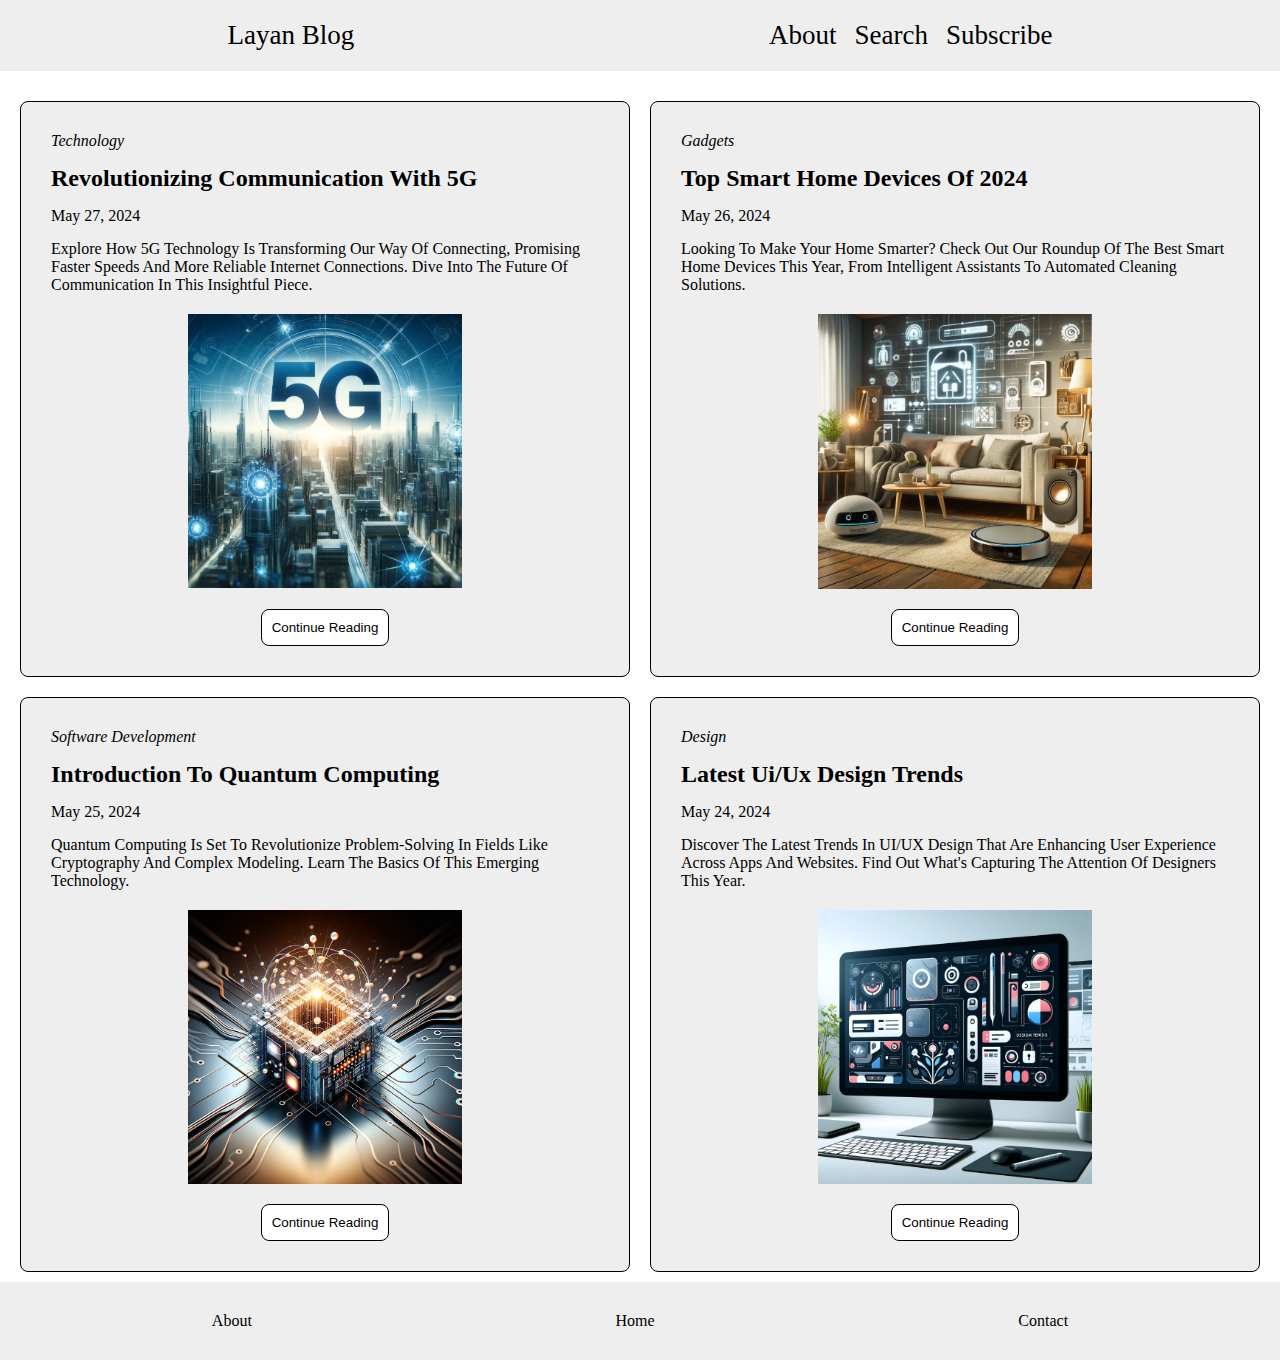
<file: index.html>
<!DOCTYPE html>
<html lang="en">

<head>
    <meta charset="UTF-8">
    <meta name="viewport" content="width=device-width, initial-scale=1.0">
    <title>Layan Blog</title>
    <link rel="stylesheet" href="assets/css/main.css">
</head>

<body>
    <header>
        <nav class="navbar">
            <span>layan blog</span>
            <ul>
                <li><a href="#">about</a></li>
                <li><a href="#">search</a></li>
                <li><a href="#">subscribe</a></li>
            </ul>
        </nav>
    </header>
    <main>
        <div class="container">
            <div class="post" id="one">
                <p><i>technology</i></p>
                <h2>revolutionizing communication with 5G</h2>
                <span>may 27, 2024</span>
                <p>explore how 5G technology is transforming our way of connecting, promising faster speeds and more
                    reliable internet connections. Dive into the future of communication in this insightful piece.</p>
                <img src="assets/images/fiveG.png" alt="5G">
                <button><a href="/assets/html/post1.html">continue reading</a></button>
            </div>
            <div class="post" id="two">
                <p><i>gadgets</i></p>
                <h2>top smart home devices of 2024</h2>
                <span>may 26, 2024</span>
                <p>looking to make your home smarter? Check out our roundup of the best smart home devices this year,
                    from intelligent assistants to automated cleaning solutions.</p>
                <img src="assets/images/smartDevice.png" alt="smart home device">
                <button><a href="/assets/html/post2.html">continue reading</a></button>
            </div>
            <div class="post" id="three">
                <p><i>software development</i></p>
                <h2>introduction to quantum computing</h2>
                <span>may 25, 2024</span>
                <p>quantum computing is set to revolutionize problem-solving in fields like cryptography and complex
                    modeling. Learn the basics of this emerging technology.</p>
                <img src="assets/images/quantum.png" alt="quantum computing">
                <button><a href="/assets/html/post3.html">continue reading</a></button>
            </div>
            <div class="post" id="four">
                <p><i>design</i></p>
                <h2>latest ui/ux design trends</h2>
                <span>may 24, 2024</span>
                <p>discover the latest trends in UI/UX design that are enhancing user experience across apps and
                    websites. Find out what's capturing the attention of designers this year.</p>
                <img src="assets/images/ui-ux.png" alt="ui/ux">
                <button><a href="assets/html/post4.html">continue reading</a></button>
            </div>
        </div>
    </main>
    <footer>
        <ul>
            <li><a href="#">about</a></li>
            <li><a href="index.html">home</a></li>
            <li><a href="#">contact</a></li>
        </ul>
    </footer>
</body>

</html>
</file>
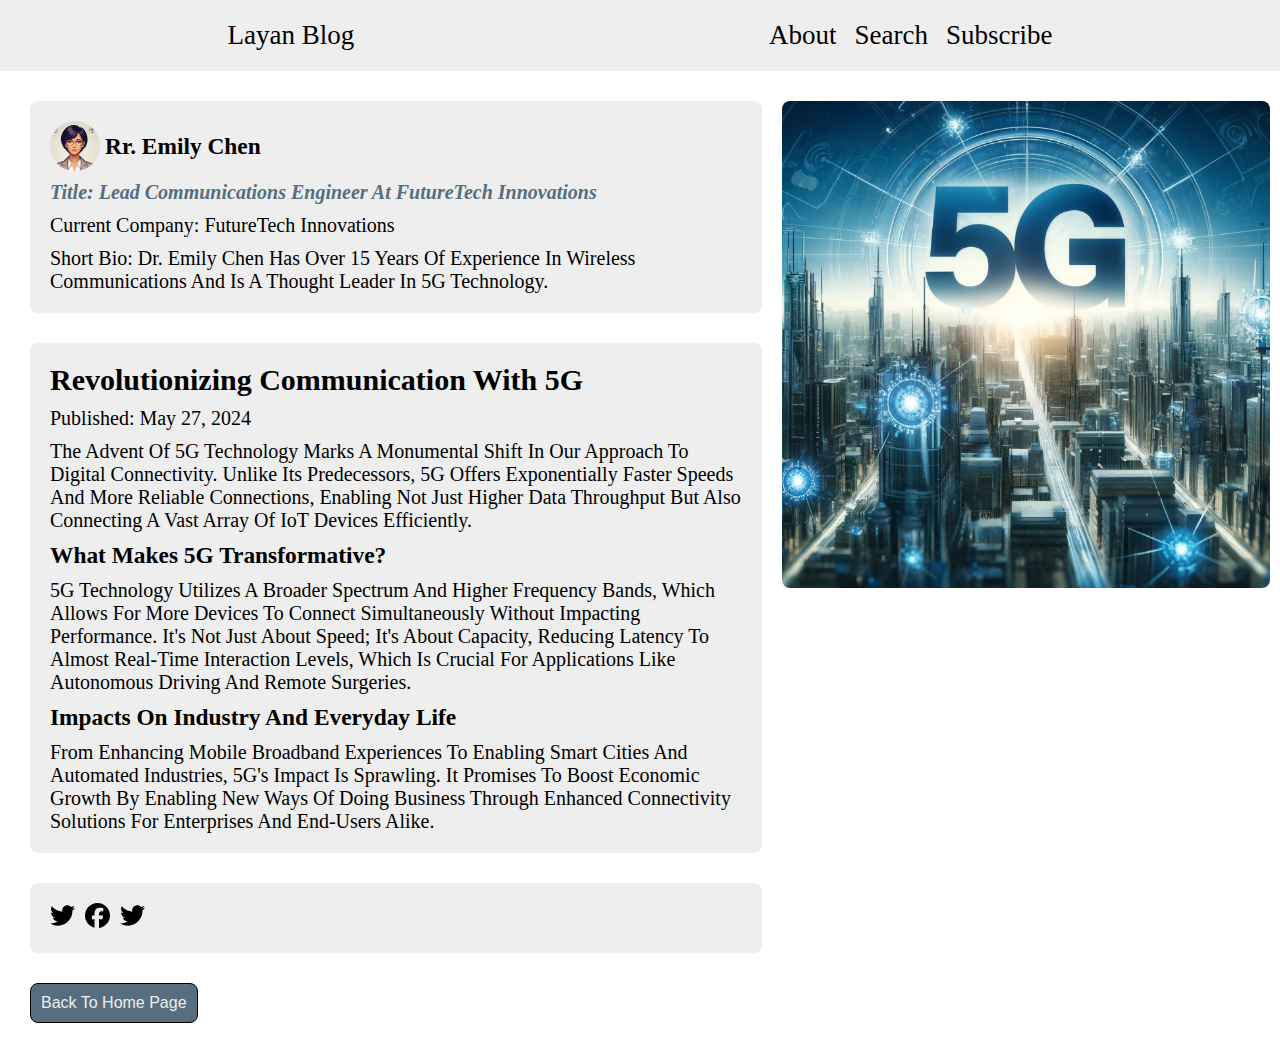
<file: post1.html>
<!DOCTYPE html>
<html lang="en">

<head>
    <meta charset="UTF-8">
    <meta name="viewport" content="width=device-width, initial-scale=1.0">
    <title>Revolutionizing Communication</title>
    <link rel="stylesheet" href="https://cdnjs.cloudflare.com/ajax/libs/font-awesome/4.7.0/css/font-awesome.min.css">
    <link rel="stylesheet" href="assets/css/post.css">
</head>

<body>
    <header>
        <nav class="navbar">
            <span>layan blog</span>
            <ul>
                <li><a href="#">about</a></li>
                <li><a href="#">search</a></li>
                <li><a href="#">subscribe</a></li>
            </ul>
        </nav>
    </header>
    <main>
        <div class="postContainer">
            <div class="left">
                <div class="authorInfo">
                    <div class="img-name">
                        <img src="assets/images/author1.png" alt="Avatar of Dr. Emily Chen" class="author-avatar">
                        <h3>rr. emily chen</h3>
                    </div>
                    <p class="title">title: lead communications engineer at futureTech innovations</p>
                    <p>current company: futureTech innovations</p>
                    <p>short bio: dr. emily chen has over 15 years of experience in wireless communications and is a thought
                        leader in 5G technology.</p>
                </div>
                <div class="postDetail">
                    <h2>revolutionizing communication with 5G</h2>
                    <span>published: may 27, 2024</span>
                    <p>the advent of 5G technology marks a monumental shift in our approach to digital connectivity. Unlike
                        its predecessors, 5G offers exponentially faster speeds and more reliable connections, enabling not
                        just higher data throughput but also connecting a vast array of IoT devices efficiently.</p>
                    <h3>what makes 5G transformative?</h3>
                    <p>5G technology utilizes a broader spectrum and higher frequency bands, which allows for more devices
                        to connect simultaneously without impacting performance. It's not just about speed; it's about
                        capacity, reducing latency to almost real-time interaction levels, which is crucial for applications
                        like autonomous driving and remote surgeries.</p>
                    <h3>impacts on Industry and Everyday Life</h3>
                    <p>from enhancing mobile broadband experiences to enabling smart cities and automated industries, 5G's
                        impact is sprawling. It promises to boost economic growth by enabling new ways of doing business
                        through enhanced connectivity solutions for enterprises and end-users alike.</p>
                </div>
                <div class="socialMedia">
                    <a href="#"><svg xmlns="http://www.w3.org/2000/svg" viewBox="0 0 512 512">
                            <path
                                d="M459.4 151.7c.3 4.5 .3 9.1 .3 13.6 0 138.7-105.6 298.6-298.6 298.6-59.5 0-114.7-17.2-161.1-47.1 8.4 1 16.6 1.3 25.3 1.3 49.1 0 94.2-16.6 130.3-44.8-46.1-1-84.8-31.2-98.1-72.8 6.5 1 13 1.6 19.8 1.6 9.4 0 18.8-1.3 27.6-3.6-48.1-9.7-84.1-52-84.1-103v-1.3c14 7.8 30.2 12.7 47.4 13.3-28.3-18.8-46.8-51-46.8-87.4 0-19.5 5.2-37.4 14.3-53 51.7 63.7 129.3 105.3 216.4 109.8-1.6-7.8-2.6-15.9-2.6-24 0-57.8 46.8-104.9 104.9-104.9 30.2 0 57.5 12.7 76.7 33.1 23.7-4.5 46.5-13.3 66.6-25.3-7.8 24.4-24.4 44.8-46.1 57.8 21.1-2.3 41.6-8.1 60.4-16.2-14.3 20.8-32.2 39.3-52.6 54.3z" />
                        </svg></a>
                    <a href="#"><svg xmlns="http://www.w3.org/2000/svg" viewBox="0 0 512 512">
                            <path
                                d="M512 256C512 114.6 397.4 0 256 0S0 114.6 0 256C0 376 82.7 476.8 194.2 504.5V334.2H141.4V256h52.8V222.3c0-87.1 39.4-127.5 125-127.5c16.2 0 44.2 3.2 55.7 6.4V172c-6-.6-16.5-1-29.6-1c-42 0-58.2 15.9-58.2 57.2V256h83.6l-14.4 78.2H287V510.1C413.8 494.8 512 386.9 512 256h0z" />
                        </svg>
                    </a>
                    <a href="#"><svg xmlns="http://www.w3.org/2000/svg" viewBox="0 0 512 512">
                            <path
                                d="M459.4 151.7c.3 4.5 .3 9.1 .3 13.6 0 138.7-105.6 298.6-298.6 298.6-59.5 0-114.7-17.2-161.1-47.1 8.4 1 16.6 1.3 25.3 1.3 49.1 0 94.2-16.6 130.3-44.8-46.1-1-84.8-31.2-98.1-72.8 6.5 1 13 1.6 19.8 1.6 9.4 0 18.8-1.3 27.6-3.6-48.1-9.7-84.1-52-84.1-103v-1.3c14 7.8 30.2 12.7 47.4 13.3-28.3-18.8-46.8-51-46.8-87.4 0-19.5 5.2-37.4 14.3-53 51.7 63.7 129.3 105.3 216.4 109.8-1.6-7.8-2.6-15.9-2.6-24 0-57.8 46.8-104.9 104.9-104.9 30.2 0 57.5 12.7 76.7 33.1 23.7-4.5 46.5-13.3 66.6-25.3-7.8 24.4-24.4 44.8-46.1 57.8 21.1-2.3 41.6-8.1 60.4-16.2-14.3 20.8-32.2 39.3-52.6 54.3z" />
                        </svg>
                    </a>
                </div>
                <button><a href="index.html">back to home page</a></button>
            </div>
            <div class="right">
                <img src="assets/images/fiveG.png" alt="5G">
            </div>
        </div>
    </main>
</body>
</html>
</file>
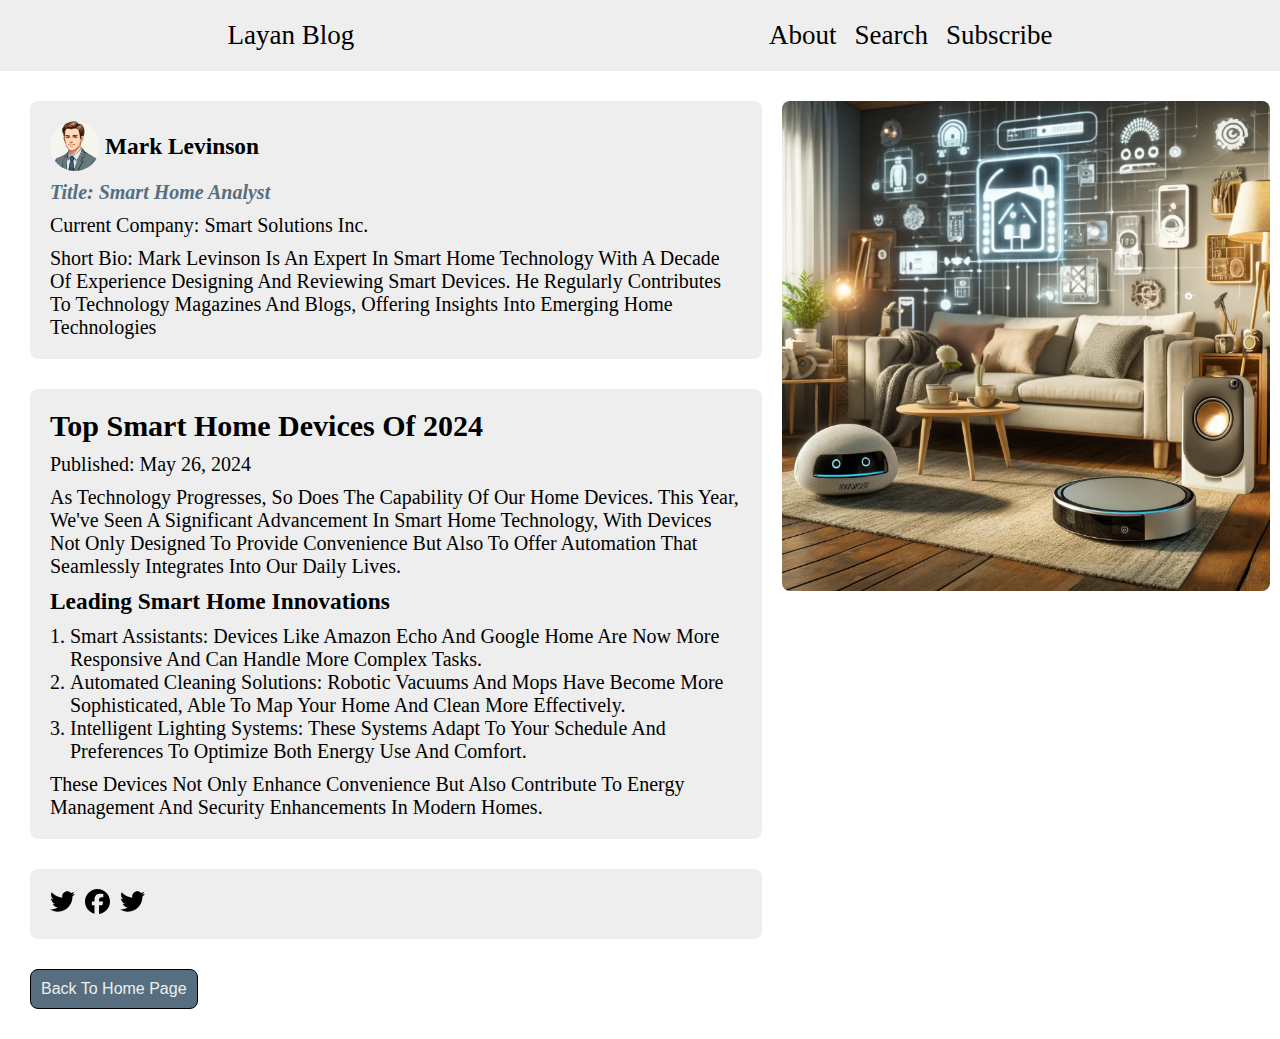
<file: post2.html>
<!DOCTYPE html>
<html lang="en">

<head>
    <meta charset="UTF-8">
    <meta name="viewport" content="width=device-width, initial-scale=1.0">
    <title>Revolutionizing Communication</title>
    <link rel="stylesheet" href="https://cdnjs.cloudflare.com/ajax/libs/font-awesome/4.7.0/css/font-awesome.min.css">
    <link rel="stylesheet" href="assets/css/post.css">
</head>

<body>
    <header>
        <nav class="navbar">
            <span>layan blog</span>
            <ul>
                <li><a href="#">about</a></li>
                <li><a href="#">search</a></li>
                <li><a href="#">subscribe</a></li>
            </ul>
        </nav>
    </header>
    <main>
        <div class="postContainer">
            <div class="left">
                <div class="authorInfo">
                    <div class="img-name">
                        <img src="assets/images/author2.png" alt="Avatar of Mark Levinson" class="author-avatar">
                        <h3>mark levinson</h3>
                    </div>
                    <p class="title">title: smart home analyst</p>
                    <p>current company: smart solutions inc.</p>
                    <p>short bio: mark levinson is an expert in smart home technology with a decade of experience
                        designing and reviewing smart devices. He regularly contributes to technology magazines and
                        blogs, offering insights into emerging home technologies</p>
                </div>
                <div class="postDetail">
                    <h2>top smart home devices of 2024</h2>
                    <span>published: may 26, 2024</span>
                    <p>as technology progresses, so does the capability of our home devices. This year, we've seen a
                        significant advancement in smart home technology, with devices not only designed to provide
                        convenience but also to offer automation that seamlessly integrates into our daily lives.</p>
                    <h3>leading smart home innovations</h3>
                    <ol>
                        <li>smart assistants: devices like amazon echo and google home are now more responsive and can
                            handle more complex tasks.</li>
                        <li>automated cleaning solutions: robotic vacuums and mops have become more sophisticated, able
                            to map your home and clean more effectively.</li>
                        <li>intelligent lighting systems: these systems adapt to your schedule and preferences to
                            optimize both energy use and comfort.</li>
                    </ol>
                    <p>these devices not only enhance convenience but also contribute to energy management and security
                        enhancements in modern homes.</p>
                </div>
                <div class="socialMedia">
                    <a href="#"><svg xmlns="http://www.w3.org/2000/svg" viewBox="0 0 512 512">
                            <path
                                d="M459.4 151.7c.3 4.5 .3 9.1 .3 13.6 0 138.7-105.6 298.6-298.6 298.6-59.5 0-114.7-17.2-161.1-47.1 8.4 1 16.6 1.3 25.3 1.3 49.1 0 94.2-16.6 130.3-44.8-46.1-1-84.8-31.2-98.1-72.8 6.5 1 13 1.6 19.8 1.6 9.4 0 18.8-1.3 27.6-3.6-48.1-9.7-84.1-52-84.1-103v-1.3c14 7.8 30.2 12.7 47.4 13.3-28.3-18.8-46.8-51-46.8-87.4 0-19.5 5.2-37.4 14.3-53 51.7 63.7 129.3 105.3 216.4 109.8-1.6-7.8-2.6-15.9-2.6-24 0-57.8 46.8-104.9 104.9-104.9 30.2 0 57.5 12.7 76.7 33.1 23.7-4.5 46.5-13.3 66.6-25.3-7.8 24.4-24.4 44.8-46.1 57.8 21.1-2.3 41.6-8.1 60.4-16.2-14.3 20.8-32.2 39.3-52.6 54.3z" />
                        </svg></a>
                    <a href="#"><svg xmlns="http://www.w3.org/2000/svg" viewBox="0 0 512 512">
                            <path
                                d="M512 256C512 114.6 397.4 0 256 0S0 114.6 0 256C0 376 82.7 476.8 194.2 504.5V334.2H141.4V256h52.8V222.3c0-87.1 39.4-127.5 125-127.5c16.2 0 44.2 3.2 55.7 6.4V172c-6-.6-16.5-1-29.6-1c-42 0-58.2 15.9-58.2 57.2V256h83.6l-14.4 78.2H287V510.1C413.8 494.8 512 386.9 512 256h0z" />
                        </svg>
                    </a>
                    <a href="#"><svg xmlns="http://www.w3.org/2000/svg" viewBox="0 0 512 512">
                            <path
                                d="M459.4 151.7c.3 4.5 .3 9.1 .3 13.6 0 138.7-105.6 298.6-298.6 298.6-59.5 0-114.7-17.2-161.1-47.1 8.4 1 16.6 1.3 25.3 1.3 49.1 0 94.2-16.6 130.3-44.8-46.1-1-84.8-31.2-98.1-72.8 6.5 1 13 1.6 19.8 1.6 9.4 0 18.8-1.3 27.6-3.6-48.1-9.7-84.1-52-84.1-103v-1.3c14 7.8 30.2 12.7 47.4 13.3-28.3-18.8-46.8-51-46.8-87.4 0-19.5 5.2-37.4 14.3-53 51.7 63.7 129.3 105.3 216.4 109.8-1.6-7.8-2.6-15.9-2.6-24 0-57.8 46.8-104.9 104.9-104.9 30.2 0 57.5 12.7 76.7 33.1 23.7-4.5 46.5-13.3 66.6-25.3-7.8 24.4-24.4 44.8-46.1 57.8 21.1-2.3 41.6-8.1 60.4-16.2-14.3 20.8-32.2 39.3-52.6 54.3z" />
                        </svg>
                    </a>
                </div>
                <button><a href="index.html">back to home page</a></button>
            </div>
            <div class="right">
                <img src="assets/images/smartDevice.png" alt="5G">
            </div>
        </div>
    </main>
</body>

</html>
</file>
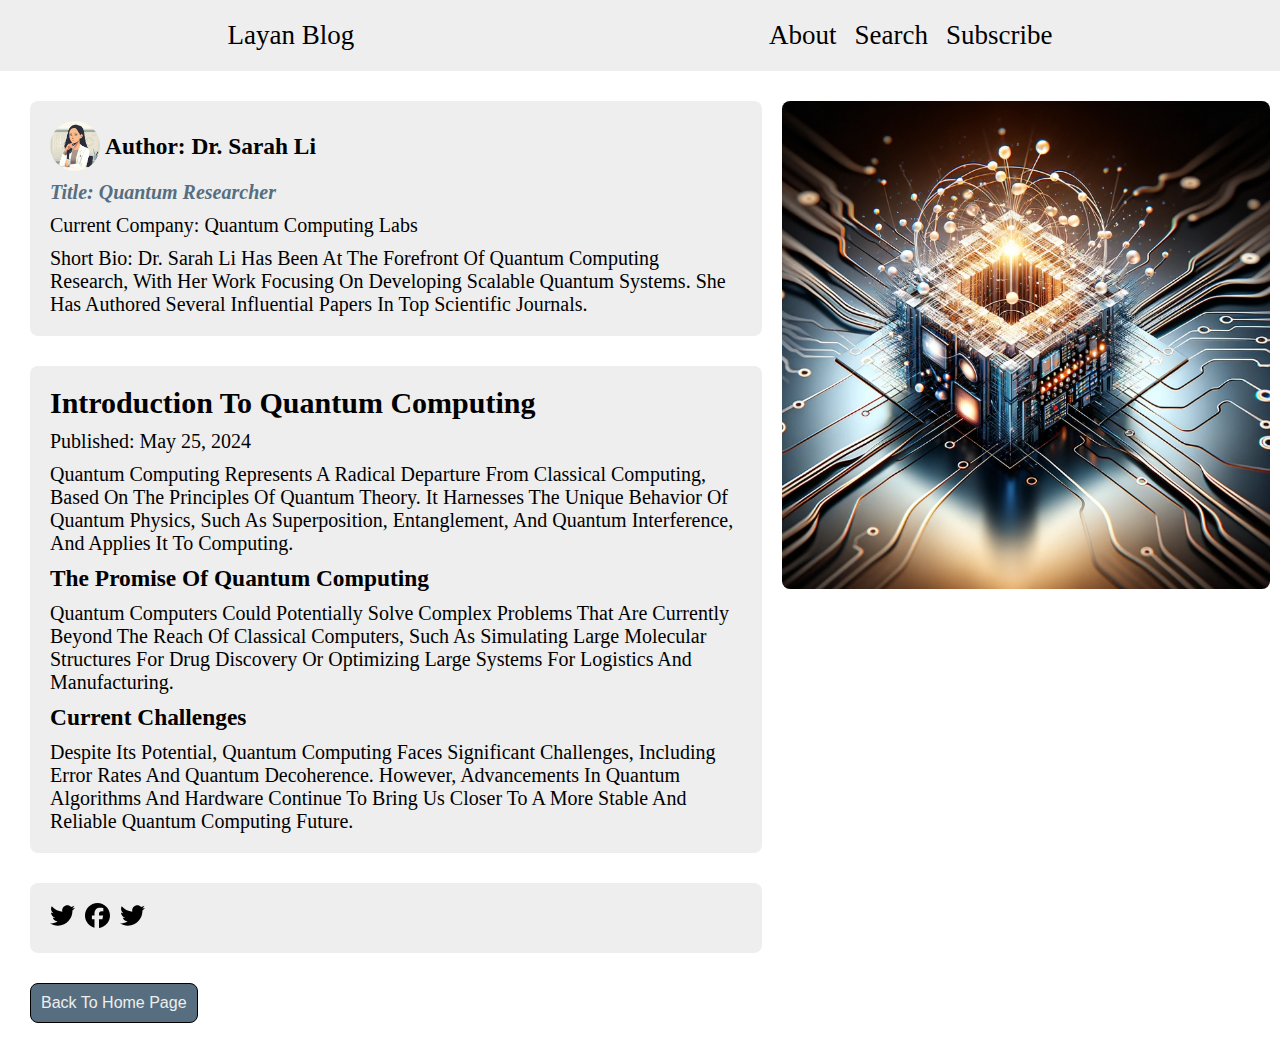
<file: post3.html>
<!DOCTYPE html>
<html lang="en">

<head>
    <meta charset="UTF-8">
    <meta name="viewport" content="width=device-width, initial-scale=1.0">
    <title>Revolutionizing Communication</title>
    <link rel="stylesheet" href="https://cdnjs.cloudflare.com/ajax/libs/font-awesome/4.7.0/css/font-awesome.min.css">
    <link rel="stylesheet" href="assets/css/post.css">
</head>

<body>
    <header>
        <nav class="navbar">
            <span>layan blog</span>
            <ul>
                <li><a href="#">about</a></li>
                <li><a href="#">search</a></li>
                <li><a href="#">subscribe</a></li>
            </ul>
        </nav>
    </header>
    <main>
        <div class="postContainer">
            <div class="left">
                <div class="authorInfo">
                    <div class="img-name">
                        <img src="assets/images/author3.png" alt="Avatar of Author: Dr. Sarah Li" class="author-avatar">
                        <h3>author: dr. sarah li</h3>
                    </div>
                    <p class="title">title: quantum researcher</p>
                    <p>current company: quantum computing labs</p>
                    <p>short bio: dr. sarah li has been at the forefront of quantum computing research, with her work focusing on developing scalable quantum systems. She has authored several influential papers in top scientific journals.</p>
                </div>
                <div class="postDetail">
                    <h2>introduction to quantum computing</h2>
                    <span>published: may 25, 2024</span>
                    <p>quantum computing represents a radical departure from classical computing, based on the principles of quantum theory. It harnesses the unique behavior of quantum physics, such as superposition, entanglement, and quantum interference, and applies it to computing.</p>
                    <h3>the promise of quantum computing</h3>
                    <p>quantum computers could potentially solve complex problems that are currently beyond the reach of classical computers, such as simulating large molecular structures for drug discovery or optimizing large systems for logistics and manufacturing.</p>
                    <h3>current challenges</h3>
                    <p>despite its potential, quantum computing faces significant challenges, including error rates and quantum decoherence. However, advancements in quantum algorithms and hardware continue to bring us closer to a more stable and reliable quantum computing future.</p>
                </div>
                <div class="socialMedia">
                    <a href="#"><svg xmlns="http://www.w3.org/2000/svg" viewBox="0 0 512 512">
                            <path
                                d="M459.4 151.7c.3 4.5 .3 9.1 .3 13.6 0 138.7-105.6 298.6-298.6 298.6-59.5 0-114.7-17.2-161.1-47.1 8.4 1 16.6 1.3 25.3 1.3 49.1 0 94.2-16.6 130.3-44.8-46.1-1-84.8-31.2-98.1-72.8 6.5 1 13 1.6 19.8 1.6 9.4 0 18.8-1.3 27.6-3.6-48.1-9.7-84.1-52-84.1-103v-1.3c14 7.8 30.2 12.7 47.4 13.3-28.3-18.8-46.8-51-46.8-87.4 0-19.5 5.2-37.4 14.3-53 51.7 63.7 129.3 105.3 216.4 109.8-1.6-7.8-2.6-15.9-2.6-24 0-57.8 46.8-104.9 104.9-104.9 30.2 0 57.5 12.7 76.7 33.1 23.7-4.5 46.5-13.3 66.6-25.3-7.8 24.4-24.4 44.8-46.1 57.8 21.1-2.3 41.6-8.1 60.4-16.2-14.3 20.8-32.2 39.3-52.6 54.3z" />
                        </svg></a>
                    <a href="#"><svg xmlns="http://www.w3.org/2000/svg" viewBox="0 0 512 512">
                            <path
                                d="M512 256C512 114.6 397.4 0 256 0S0 114.6 0 256C0 376 82.7 476.8 194.2 504.5V334.2H141.4V256h52.8V222.3c0-87.1 39.4-127.5 125-127.5c16.2 0 44.2 3.2 55.7 6.4V172c-6-.6-16.5-1-29.6-1c-42 0-58.2 15.9-58.2 57.2V256h83.6l-14.4 78.2H287V510.1C413.8 494.8 512 386.9 512 256h0z" />
                        </svg>
                    </a>
                    <a href="#"><svg xmlns="http://www.w3.org/2000/svg" viewBox="0 0 512 512">
                            <path
                                d="M459.4 151.7c.3 4.5 .3 9.1 .3 13.6 0 138.7-105.6 298.6-298.6 298.6-59.5 0-114.7-17.2-161.1-47.1 8.4 1 16.6 1.3 25.3 1.3 49.1 0 94.2-16.6 130.3-44.8-46.1-1-84.8-31.2-98.1-72.8 6.5 1 13 1.6 19.8 1.6 9.4 0 18.8-1.3 27.6-3.6-48.1-9.7-84.1-52-84.1-103v-1.3c14 7.8 30.2 12.7 47.4 13.3-28.3-18.8-46.8-51-46.8-87.4 0-19.5 5.2-37.4 14.3-53 51.7 63.7 129.3 105.3 216.4 109.8-1.6-7.8-2.6-15.9-2.6-24 0-57.8 46.8-104.9 104.9-104.9 30.2 0 57.5 12.7 76.7 33.1 23.7-4.5 46.5-13.3 66.6-25.3-7.8 24.4-24.4 44.8-46.1 57.8 21.1-2.3 41.6-8.1 60.4-16.2-14.3 20.8-32.2 39.3-52.6 54.3z" />
                        </svg>
                    </a>
                </div>
                <button><a href="index.html">back to home page</a></button>
            </div>
            <div class="right">
                <img src="assets/images/quantum.png" alt="5G">
            </div>
        </div>
    </main>
</body>

</html>
</file>
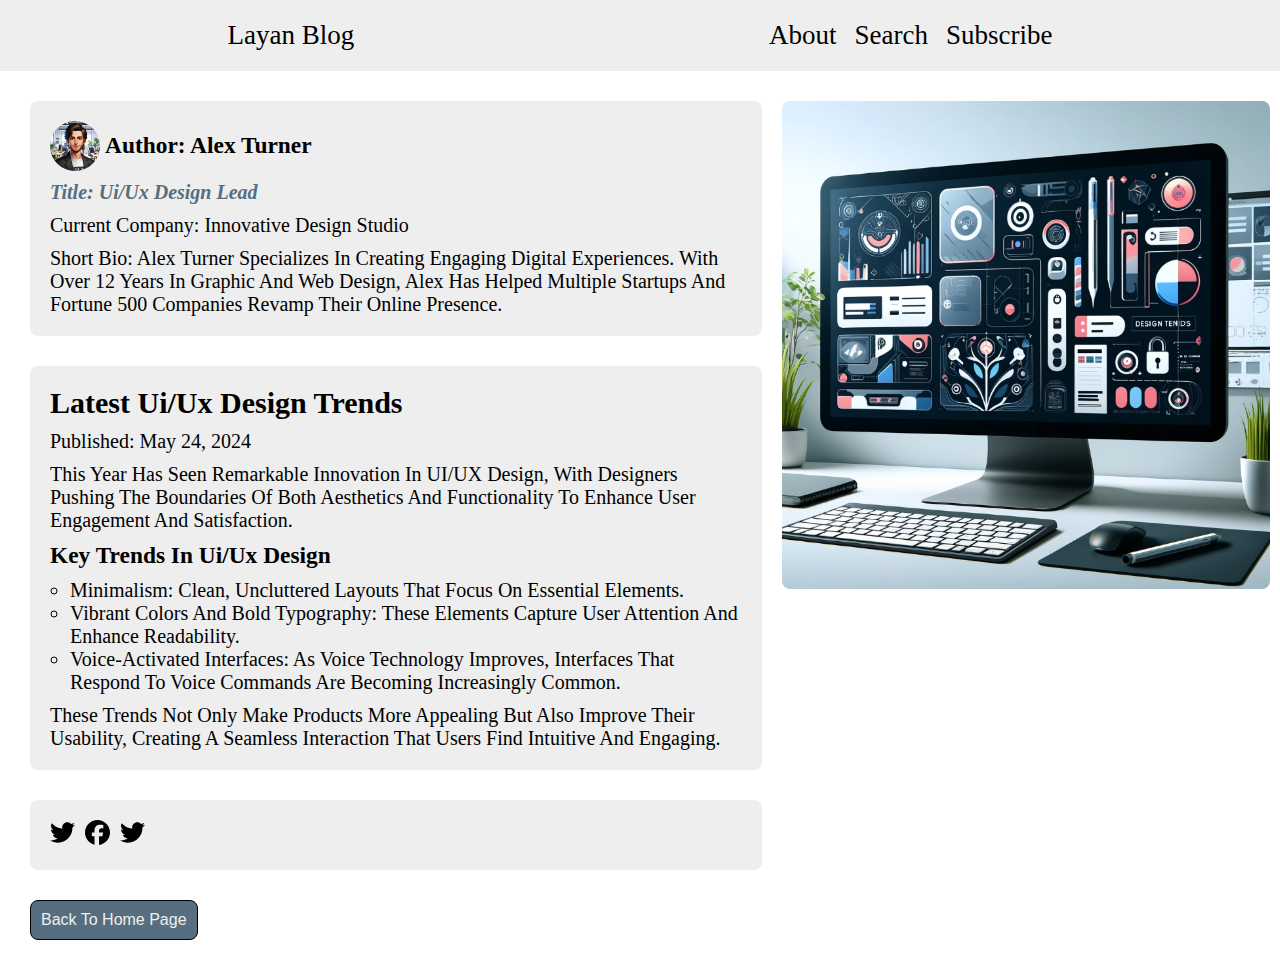
<file: post4.html>
<!DOCTYPE html>
<html lang="en">

<head>
    <meta charset="UTF-8">
    <meta name="viewport" content="width=device-width, initial-scale=1.0">
    <title>Revolutionizing Communication</title>
    <link rel="stylesheet" href="https://cdnjs.cloudflare.com/ajax/libs/font-awesome/4.7.0/css/font-awesome.min.css">
    <link rel="stylesheet" href="assets/css/post.css">
</head>

<body>
    <header>
        <nav class="navbar">
            <span>layan blog</span>
            <ul>
                <li><a href="#">about</a></li>
                <li><a href="#">search</a></li>
                <li><a href="#">subscribe</a></li>
            </ul>
        </nav>
    </header>
    <main>
        <div class="postContainer">
            <div class="left">
                <div class="authorInfo">
                    <div class="img-name">
                        <img src="assets/images/author4.png" alt="Avatar of Author: Alex Turner" class="author-avatar">
                        <h3>author: alex turner</h3>
                    </div>
                    <p class="title">title: ui/ux design lead</p>
                    <p>current company: innovative design studio</p>
                    <p>short bio: alex turner specializes in creating engaging digital experiences. With over 12 years in graphic and web design, Alex has helped multiple startups and Fortune 500 companies revamp their online presence.</p>
                </div>
                <div class="postDetail">
                    <h2>latest ui/ux design trends</h2>
                    <span>published: may 24, 2024</span>
                    <p>this year has seen remarkable innovation in UI/UX design, with designers pushing the boundaries of both aesthetics and functionality to enhance user engagement and satisfaction.</p>
                    <h3>key trends in ui/ux design</h3>
                    <ul>
                        <li>minimalism: clean, uncluttered layouts that focus on essential elements.</li>
                        <li>vibrant colors and bold typography: these elements capture user attention and enhance readability.</li>
                        <li>voice-activated interfaces: as voice technology improves, interfaces that respond to voice commands are becoming increasingly common.</li>
                    </ul>
                    <p>these trends not only make products more appealing but also improve their usability, creating a seamless interaction that users find intuitive and engaging.</p>
                </div>
                <div class="socialMedia">
                    <a href="#"><svg xmlns="http://www.w3.org/2000/svg" viewBox="0 0 512 512">
                            <path
                                d="M459.4 151.7c.3 4.5 .3 9.1 .3 13.6 0 138.7-105.6 298.6-298.6 298.6-59.5 0-114.7-17.2-161.1-47.1 8.4 1 16.6 1.3 25.3 1.3 49.1 0 94.2-16.6 130.3-44.8-46.1-1-84.8-31.2-98.1-72.8 6.5 1 13 1.6 19.8 1.6 9.4 0 18.8-1.3 27.6-3.6-48.1-9.7-84.1-52-84.1-103v-1.3c14 7.8 30.2 12.7 47.4 13.3-28.3-18.8-46.8-51-46.8-87.4 0-19.5 5.2-37.4 14.3-53 51.7 63.7 129.3 105.3 216.4 109.8-1.6-7.8-2.6-15.9-2.6-24 0-57.8 46.8-104.9 104.9-104.9 30.2 0 57.5 12.7 76.7 33.1 23.7-4.5 46.5-13.3 66.6-25.3-7.8 24.4-24.4 44.8-46.1 57.8 21.1-2.3 41.6-8.1 60.4-16.2-14.3 20.8-32.2 39.3-52.6 54.3z" />
                        </svg></a>
                    <a href="#"><svg xmlns="http://www.w3.org/2000/svg" viewBox="0 0 512 512">
                            <path
                                d="M512 256C512 114.6 397.4 0 256 0S0 114.6 0 256C0 376 82.7 476.8 194.2 504.5V334.2H141.4V256h52.8V222.3c0-87.1 39.4-127.5 125-127.5c16.2 0 44.2 3.2 55.7 6.4V172c-6-.6-16.5-1-29.6-1c-42 0-58.2 15.9-58.2 57.2V256h83.6l-14.4 78.2H287V510.1C413.8 494.8 512 386.9 512 256h0z" />
                        </svg>
                    </a>
                    <a href="#"><svg xmlns="http://www.w3.org/2000/svg" viewBox="0 0 512 512">
                            <path
                                d="M459.4 151.7c.3 4.5 .3 9.1 .3 13.6 0 138.7-105.6 298.6-298.6 298.6-59.5 0-114.7-17.2-161.1-47.1 8.4 1 16.6 1.3 25.3 1.3 49.1 0 94.2-16.6 130.3-44.8-46.1-1-84.8-31.2-98.1-72.8 6.5 1 13 1.6 19.8 1.6 9.4 0 18.8-1.3 27.6-3.6-48.1-9.7-84.1-52-84.1-103v-1.3c14 7.8 30.2 12.7 47.4 13.3-28.3-18.8-46.8-51-46.8-87.4 0-19.5 5.2-37.4 14.3-53 51.7 63.7 129.3 105.3 216.4 109.8-1.6-7.8-2.6-15.9-2.6-24 0-57.8 46.8-104.9 104.9-104.9 30.2 0 57.5 12.7 76.7 33.1 23.7-4.5 46.5-13.3 66.6-25.3-7.8 24.4-24.4 44.8-46.1 57.8 21.1-2.3 41.6-8.1 60.4-16.2-14.3 20.8-32.2 39.3-52.6 54.3z" />
                        </svg>
                    </a>
                </div>
                <button><a href="index.html">back to home page</a></button>
            </div>
            <div class="right">
                <img src="assets/images/ui-ux.png" alt="5G">
            </div>
        </div>
    </main>
</body>

</html>
</file>
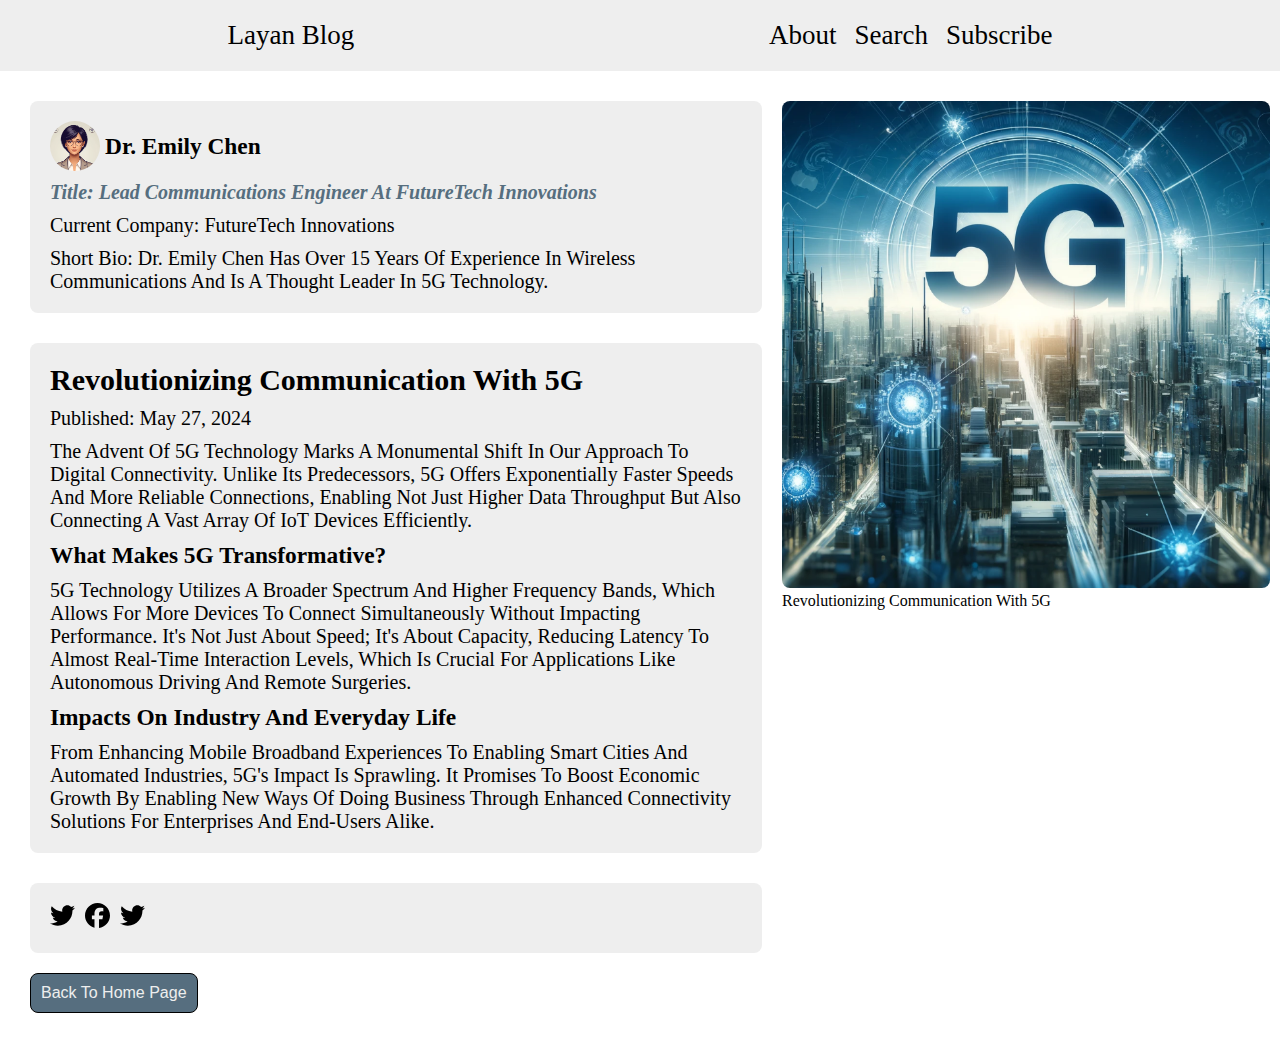
<file: assets/html/post1.html>
<!DOCTYPE html>
<html lang="en">

<head>
    <meta charset="UTF-8">
    <meta name="viewport" content="width=device-width, initial-scale=1.0">
    <title>Revolutionizing Communication</title>
    <link rel="stylesheet" href="https://cdnjs.cloudflare.com/ajax/libs/font-awesome/4.7.0/css/font-awesome.min.css">
    <link rel="stylesheet" href="../css/post.css">
</head>

<body>
    <header>
        <nav class="navbar">
            <span>layan blog</span>
            <ul>
                <li><a href="#">about</a></li>
                <li><a href="#">search</a></li>
                <li><a href="#">subscribe</a></li>
            </ul>
        </nav>
    </header>
    <main>
        <div class="postContainer">
            <div class="left">
                <div class="authorInfo">
                    <div class="img-name">
                        <img src="../images/author1.png" alt="Avatar of Dr. Emily Chen" class="author-avatar">
                        <h3>dr. emily chen</h3>
                    </div>
                    <p class="title">title: lead communications engineer at futureTech innovations</p>
                    <p>current company: futureTech innovations</p>
                    <p>short bio: dr. emily chen has over 15 years of experience in wireless communications and is a thought
                        leader in 5G technology.</p>
                </div>
                <div class="postDetail">
                    <h2>revolutionizing communication with 5G</h2>
                    <span>published: may 27, 2024</span>
                    <p>the advent of 5G technology marks a monumental shift in our approach to digital connectivity. Unlike
                        its predecessors, 5G offers exponentially faster speeds and more reliable connections, enabling not
                        just higher data throughput but also connecting a vast array of IoT devices efficiently.</p>
                    <h3>what makes 5G transformative?</h3>
                    <p>5G technology utilizes a broader spectrum and higher frequency bands, which allows for more devices
                        to connect simultaneously without impacting performance. It's not just about speed; it's about
                        capacity, reducing latency to almost real-time interaction levels, which is crucial for applications
                        like autonomous driving and remote surgeries.</p>
                    <h3>impacts on Industry and Everyday Life</h3>
                    <p>from enhancing mobile broadband experiences to enabling smart cities and automated industries, 5G's
                        impact is sprawling. It promises to boost economic growth by enabling new ways of doing business
                        through enhanced connectivity solutions for enterprises and end-users alike.</p>
                </div>
                <div class="socialMedia">
                    <a href="#"><svg xmlns="http://www.w3.org/2000/svg" viewBox="0 0 512 512">
                            <path
                                d="M459.4 151.7c.3 4.5 .3 9.1 .3 13.6 0 138.7-105.6 298.6-298.6 298.6-59.5 0-114.7-17.2-161.1-47.1 8.4 1 16.6 1.3 25.3 1.3 49.1 0 94.2-16.6 130.3-44.8-46.1-1-84.8-31.2-98.1-72.8 6.5 1 13 1.6 19.8 1.6 9.4 0 18.8-1.3 27.6-3.6-48.1-9.7-84.1-52-84.1-103v-1.3c14 7.8 30.2 12.7 47.4 13.3-28.3-18.8-46.8-51-46.8-87.4 0-19.5 5.2-37.4 14.3-53 51.7 63.7 129.3 105.3 216.4 109.8-1.6-7.8-2.6-15.9-2.6-24 0-57.8 46.8-104.9 104.9-104.9 30.2 0 57.5 12.7 76.7 33.1 23.7-4.5 46.5-13.3 66.6-25.3-7.8 24.4-24.4 44.8-46.1 57.8 21.1-2.3 41.6-8.1 60.4-16.2-14.3 20.8-32.2 39.3-52.6 54.3z" />
                        </svg></a>
                    <a href="#"><svg xmlns="http://www.w3.org/2000/svg" viewBox="0 0 512 512">
                            <path
                                d="M512 256C512 114.6 397.4 0 256 0S0 114.6 0 256C0 376 82.7 476.8 194.2 504.5V334.2H141.4V256h52.8V222.3c0-87.1 39.4-127.5 125-127.5c16.2 0 44.2 3.2 55.7 6.4V172c-6-.6-16.5-1-29.6-1c-42 0-58.2 15.9-58.2 57.2V256h83.6l-14.4 78.2H287V510.1C413.8 494.8 512 386.9 512 256h0z" />
                        </svg>
                    </a>
                    <a href="#"><svg xmlns="http://www.w3.org/2000/svg" viewBox="0 0 512 512">
                            <path
                                d="M459.4 151.7c.3 4.5 .3 9.1 .3 13.6 0 138.7-105.6 298.6-298.6 298.6-59.5 0-114.7-17.2-161.1-47.1 8.4 1 16.6 1.3 25.3 1.3 49.1 0 94.2-16.6 130.3-44.8-46.1-1-84.8-31.2-98.1-72.8 6.5 1 13 1.6 19.8 1.6 9.4 0 18.8-1.3 27.6-3.6-48.1-9.7-84.1-52-84.1-103v-1.3c14 7.8 30.2 12.7 47.4 13.3-28.3-18.8-46.8-51-46.8-87.4 0-19.5 5.2-37.4 14.3-53 51.7 63.7 129.3 105.3 216.4 109.8-1.6-7.8-2.6-15.9-2.6-24 0-57.8 46.8-104.9 104.9-104.9 30.2 0 57.5 12.7 76.7 33.1 23.7-4.5 46.5-13.3 66.6-25.3-7.8 24.4-24.4 44.8-46.1 57.8 21.1-2.3 41.6-8.1 60.4-16.2-14.3 20.8-32.2 39.3-52.6 54.3z" />
                        </svg>
                    </a>
                </div>
            </div>
            <div class="right">
                <img src="../images/fiveG.png" alt="5G">
                <figcaption>revolutionizing communication with 5G</figcaption>
            </div>
            <button><a href="../../index.html">back to home page</a></button>
        </div>
    </main>
</body>
</html>
</file>
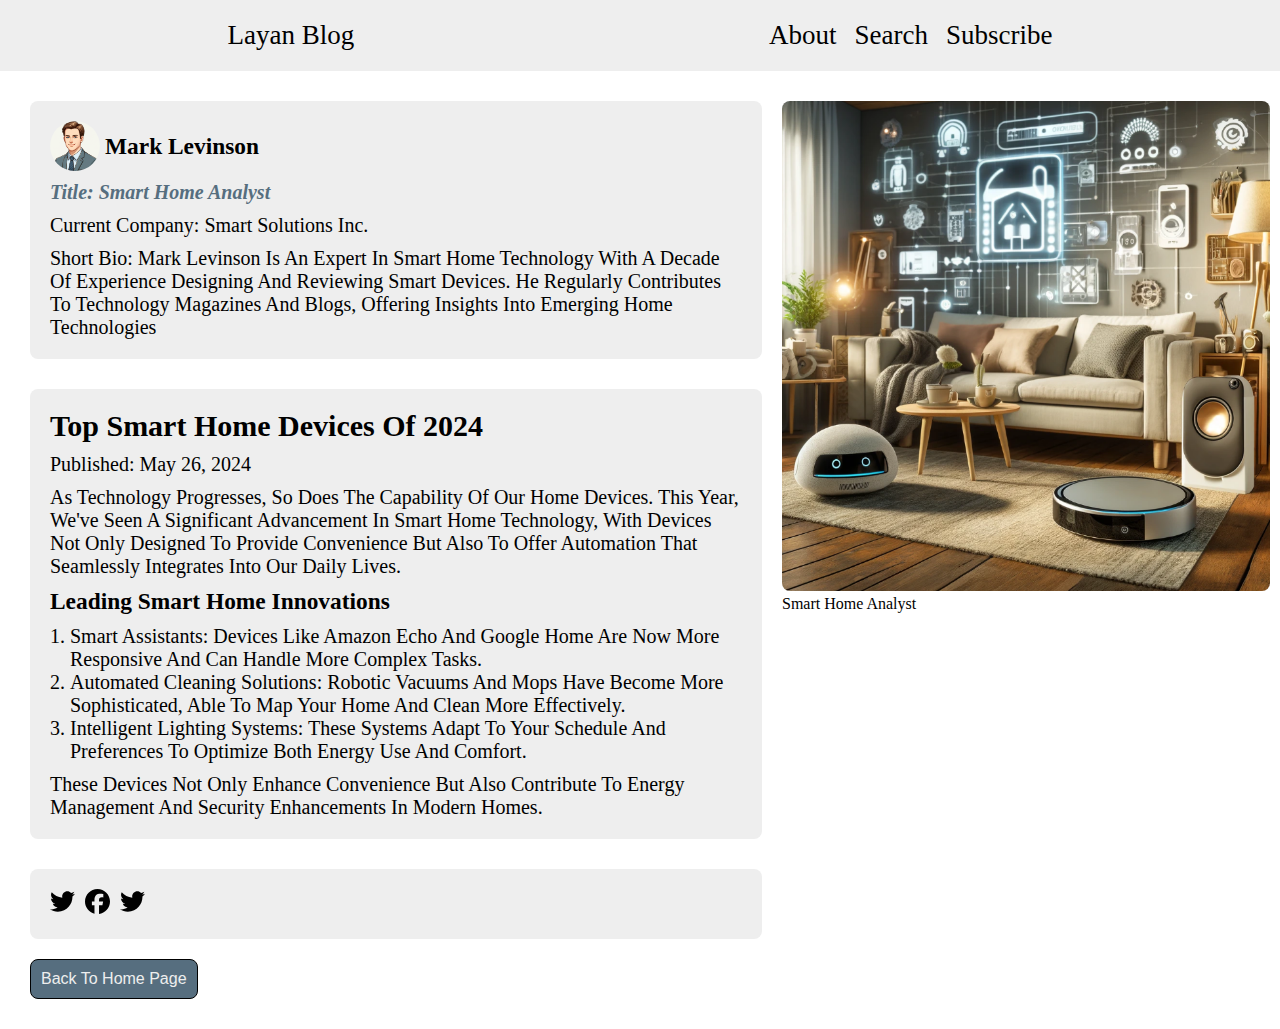
<file: assets/html/post2.html>
<!DOCTYPE html>
<html lang="en">

<head>
    <meta charset="UTF-8">
    <meta name="viewport" content="width=device-width, initial-scale=1.0">
    <title>Revolutionizing Communication</title>
    <link rel="stylesheet" href="https://cdnjs.cloudflare.com/ajax/libs/font-awesome/4.7.0/css/font-awesome.min.css">
    <link rel="stylesheet" href="../css/post.css">
</head>

<body>
    <header>
        <nav class="navbar">
            <span>layan blog</span>
            <ul>
                <li><a href="#">about</a></li>
                <li><a href="#">search</a></li>
                <li><a href="#">subscribe</a></li>
            </ul>
        </nav>
    </header>
    <main>
        <div class="postContainer">
            <div class="left">
                <div class="authorInfo">
                    <div class="img-name">
                        <img src="../images/author2.png" alt="Avatar of Mark Levinson" class="author-avatar">
                        <h3>mark levinson</h3>
                    </div>
                    <p class="title">title: smart home analyst</p>
                    <p>current company: smart solutions inc.</p>
                    <p>short bio: mark levinson is an expert in smart home technology with a decade of experience
                        designing and reviewing smart devices. He regularly contributes to technology magazines and
                        blogs, offering insights into emerging home technologies</p>
                </div>
                <div class="postDetail">
                    <h2>top smart home devices of 2024</h2>
                    <span>published: may 26, 2024</span>
                    <p>as technology progresses, so does the capability of our home devices. This year, we've seen a
                        significant advancement in smart home technology, with devices not only designed to provide
                        convenience but also to offer automation that seamlessly integrates into our daily lives.</p>
                    <h3>leading smart home innovations</h3>
                    <ol>
                        <li>smart assistants: devices like amazon echo and google home are now more responsive and can
                            handle more complex tasks.</li>
                        <li>automated cleaning solutions: robotic vacuums and mops have become more sophisticated, able
                            to map your home and clean more effectively.</li>
                        <li>intelligent lighting systems: these systems adapt to your schedule and preferences to
                            optimize both energy use and comfort.</li>
                    </ol>
                    <p>these devices not only enhance convenience but also contribute to energy management and security
                        enhancements in modern homes.</p>
                </div>
                <div class="socialMedia">
                    <a href="#"><svg xmlns="http://www.w3.org/2000/svg" viewBox="0 0 512 512">
                            <path
                                d="M459.4 151.7c.3 4.5 .3 9.1 .3 13.6 0 138.7-105.6 298.6-298.6 298.6-59.5 0-114.7-17.2-161.1-47.1 8.4 1 16.6 1.3 25.3 1.3 49.1 0 94.2-16.6 130.3-44.8-46.1-1-84.8-31.2-98.1-72.8 6.5 1 13 1.6 19.8 1.6 9.4 0 18.8-1.3 27.6-3.6-48.1-9.7-84.1-52-84.1-103v-1.3c14 7.8 30.2 12.7 47.4 13.3-28.3-18.8-46.8-51-46.8-87.4 0-19.5 5.2-37.4 14.3-53 51.7 63.7 129.3 105.3 216.4 109.8-1.6-7.8-2.6-15.9-2.6-24 0-57.8 46.8-104.9 104.9-104.9 30.2 0 57.5 12.7 76.7 33.1 23.7-4.5 46.5-13.3 66.6-25.3-7.8 24.4-24.4 44.8-46.1 57.8 21.1-2.3 41.6-8.1 60.4-16.2-14.3 20.8-32.2 39.3-52.6 54.3z" />
                        </svg></a>
                    <a href="#"><svg xmlns="http://www.w3.org/2000/svg" viewBox="0 0 512 512">
                            <path
                                d="M512 256C512 114.6 397.4 0 256 0S0 114.6 0 256C0 376 82.7 476.8 194.2 504.5V334.2H141.4V256h52.8V222.3c0-87.1 39.4-127.5 125-127.5c16.2 0 44.2 3.2 55.7 6.4V172c-6-.6-16.5-1-29.6-1c-42 0-58.2 15.9-58.2 57.2V256h83.6l-14.4 78.2H287V510.1C413.8 494.8 512 386.9 512 256h0z" />
                        </svg>
                    </a>
                    <a href="#"><svg xmlns="http://www.w3.org/2000/svg" viewBox="0 0 512 512">
                            <path
                                d="M459.4 151.7c.3 4.5 .3 9.1 .3 13.6 0 138.7-105.6 298.6-298.6 298.6-59.5 0-114.7-17.2-161.1-47.1 8.4 1 16.6 1.3 25.3 1.3 49.1 0 94.2-16.6 130.3-44.8-46.1-1-84.8-31.2-98.1-72.8 6.5 1 13 1.6 19.8 1.6 9.4 0 18.8-1.3 27.6-3.6-48.1-9.7-84.1-52-84.1-103v-1.3c14 7.8 30.2 12.7 47.4 13.3-28.3-18.8-46.8-51-46.8-87.4 0-19.5 5.2-37.4 14.3-53 51.7 63.7 129.3 105.3 216.4 109.8-1.6-7.8-2.6-15.9-2.6-24 0-57.8 46.8-104.9 104.9-104.9 30.2 0 57.5 12.7 76.7 33.1 23.7-4.5 46.5-13.3 66.6-25.3-7.8 24.4-24.4 44.8-46.1 57.8 21.1-2.3 41.6-8.1 60.4-16.2-14.3 20.8-32.2 39.3-52.6 54.3z" />
                        </svg>
                    </a>
                </div>
            </div>
            <div class="right">
                <img src="../images/smartDevice.png" alt="smartDevice">
                <figcaption>smart home analyst</figcaption>
            </div>
            <button><a href="../../index.html">back to home page</a></button>
        </div>
    </main>
</body>

</html>
</file>
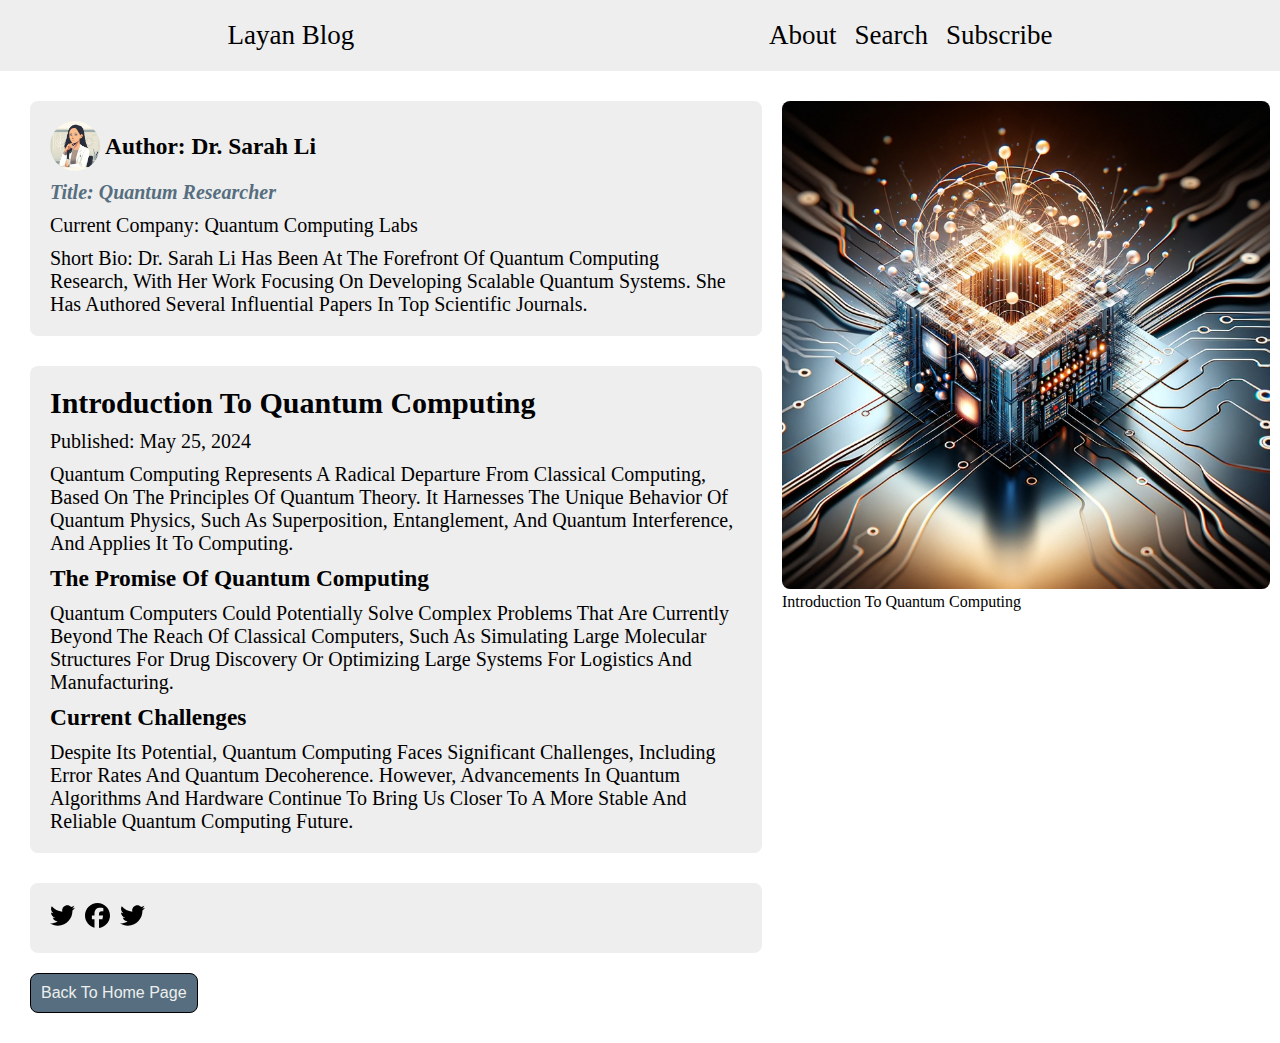
<file: assets/html/post3.html>
<!DOCTYPE html>
<html lang="en">

<head>
    <meta charset="UTF-8">
    <meta name="viewport" content="width=device-width, initial-scale=1.0">
    <title>Revolutionizing Communication</title>
    <link rel="stylesheet" href="https://cdnjs.cloudflare.com/ajax/libs/font-awesome/4.7.0/css/font-awesome.min.css">
    <link rel="stylesheet" href="../css/post.css">
</head>

<body>
    <header>
        <nav class="navbar">
            <span>layan blog</span>
            <ul>
                <li><a href="#">about</a></li>
                <li><a href="#">search</a></li>
                <li><a href="#">subscribe</a></li>
            </ul>
        </nav>
    </header>
    <main>
        <div class="postContainer">
            <div class="left">
                <div class="authorInfo">
                    <div class="img-name">
                        <img src="../images/author3.png" alt="Avatar of Author: Dr. Sarah Li" class="author-avatar">
                        <h3>author: dr. sarah li</h3>
                    </div>
                    <p class="title">title: quantum researcher</p>
                    <p>current company: quantum computing labs</p>
                    <p>short bio: dr. sarah li has been at the forefront of quantum computing research, with her work focusing on developing scalable quantum systems. She has authored several influential papers in top scientific journals.</p>
                </div>
                <div class="postDetail">
                    <h2>introduction to quantum computing</h2>
                    <span>published: may 25, 2024</span>
                    <p>quantum computing represents a radical departure from classical computing, based on the principles of quantum theory. It harnesses the unique behavior of quantum physics, such as superposition, entanglement, and quantum interference, and applies it to computing.</p>
                    <h3>the promise of quantum computing</h3>
                    <p>quantum computers could potentially solve complex problems that are currently beyond the reach of classical computers, such as simulating large molecular structures for drug discovery or optimizing large systems for logistics and manufacturing.</p>
                    <h3>current challenges</h3>
                    <p>despite its potential, quantum computing faces significant challenges, including error rates and quantum decoherence. However, advancements in quantum algorithms and hardware continue to bring us closer to a more stable and reliable quantum computing future.</p>
                </div>
                <div class="socialMedia">
                    <a href="#"><svg xmlns="http://www.w3.org/2000/svg" viewBox="0 0 512 512">
                            <path
                                d="M459.4 151.7c.3 4.5 .3 9.1 .3 13.6 0 138.7-105.6 298.6-298.6 298.6-59.5 0-114.7-17.2-161.1-47.1 8.4 1 16.6 1.3 25.3 1.3 49.1 0 94.2-16.6 130.3-44.8-46.1-1-84.8-31.2-98.1-72.8 6.5 1 13 1.6 19.8 1.6 9.4 0 18.8-1.3 27.6-3.6-48.1-9.7-84.1-52-84.1-103v-1.3c14 7.8 30.2 12.7 47.4 13.3-28.3-18.8-46.8-51-46.8-87.4 0-19.5 5.2-37.4 14.3-53 51.7 63.7 129.3 105.3 216.4 109.8-1.6-7.8-2.6-15.9-2.6-24 0-57.8 46.8-104.9 104.9-104.9 30.2 0 57.5 12.7 76.7 33.1 23.7-4.5 46.5-13.3 66.6-25.3-7.8 24.4-24.4 44.8-46.1 57.8 21.1-2.3 41.6-8.1 60.4-16.2-14.3 20.8-32.2 39.3-52.6 54.3z" />
                        </svg></a>
                    <a href="#"><svg xmlns="http://www.w3.org/2000/svg" viewBox="0 0 512 512">
                            <path
                                d="M512 256C512 114.6 397.4 0 256 0S0 114.6 0 256C0 376 82.7 476.8 194.2 504.5V334.2H141.4V256h52.8V222.3c0-87.1 39.4-127.5 125-127.5c16.2 0 44.2 3.2 55.7 6.4V172c-6-.6-16.5-1-29.6-1c-42 0-58.2 15.9-58.2 57.2V256h83.6l-14.4 78.2H287V510.1C413.8 494.8 512 386.9 512 256h0z" />
                        </svg>
                    </a>
                    <a href="#"><svg xmlns="http://www.w3.org/2000/svg" viewBox="0 0 512 512">
                            <path
                                d="M459.4 151.7c.3 4.5 .3 9.1 .3 13.6 0 138.7-105.6 298.6-298.6 298.6-59.5 0-114.7-17.2-161.1-47.1 8.4 1 16.6 1.3 25.3 1.3 49.1 0 94.2-16.6 130.3-44.8-46.1-1-84.8-31.2-98.1-72.8 6.5 1 13 1.6 19.8 1.6 9.4 0 18.8-1.3 27.6-3.6-48.1-9.7-84.1-52-84.1-103v-1.3c14 7.8 30.2 12.7 47.4 13.3-28.3-18.8-46.8-51-46.8-87.4 0-19.5 5.2-37.4 14.3-53 51.7 63.7 129.3 105.3 216.4 109.8-1.6-7.8-2.6-15.9-2.6-24 0-57.8 46.8-104.9 104.9-104.9 30.2 0 57.5 12.7 76.7 33.1 23.7-4.5 46.5-13.3 66.6-25.3-7.8 24.4-24.4 44.8-46.1 57.8 21.1-2.3 41.6-8.1 60.4-16.2-14.3 20.8-32.2 39.3-52.6 54.3z" />
                        </svg>
                    </a>
                </div>
            </div>
            <div class="right">
                <img src="../images/quantum.png" alt="quantum">
                <figcaption>introduction to quantum computing</figcaption>
            </div>
            <button><a href="../../index.html">back to home page</a></button>
        </div>
    </main>
</body>

</html>
</file>
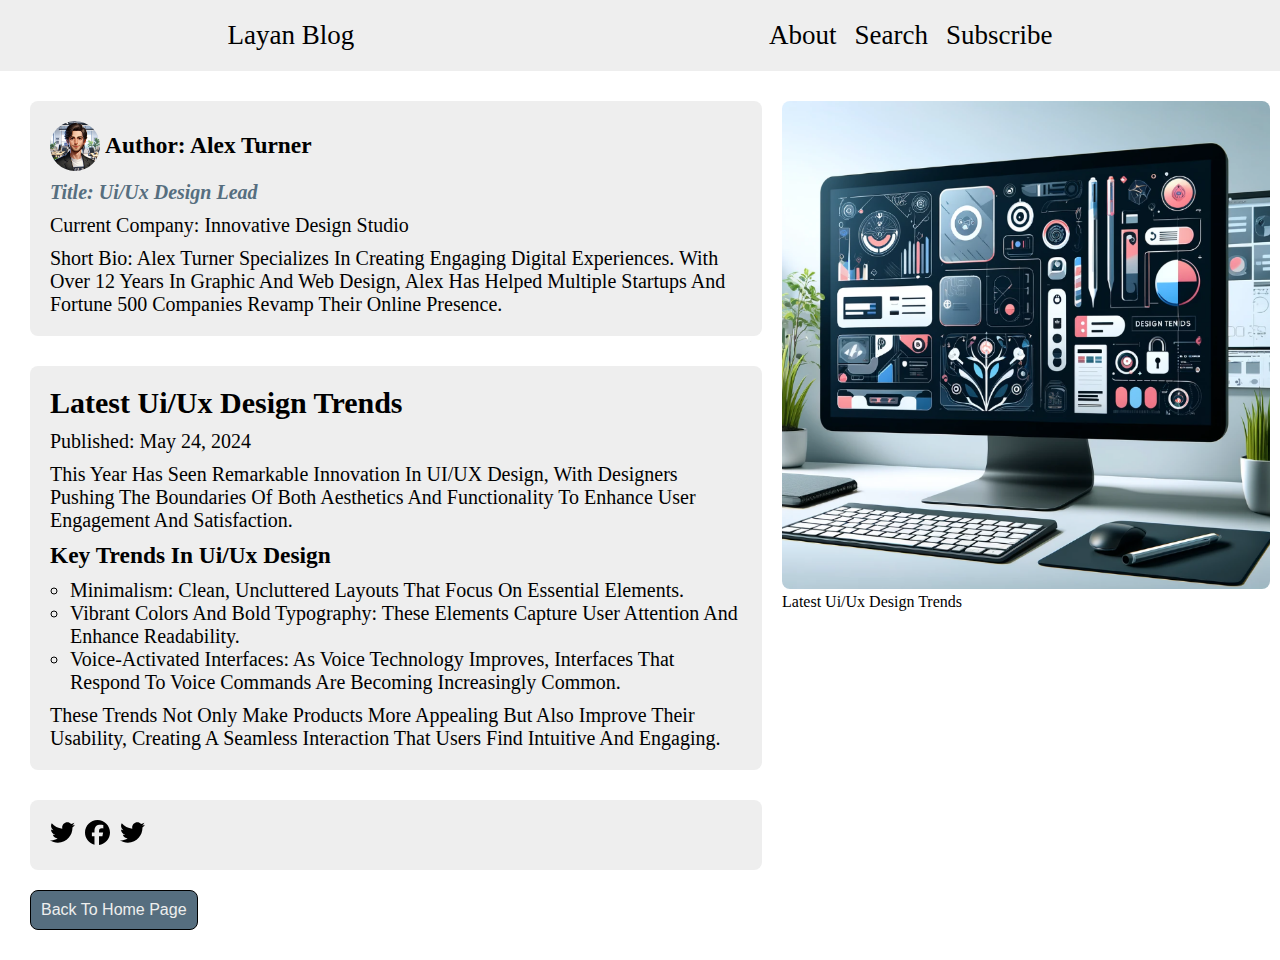
<file: assets/html/post4.html>
<!DOCTYPE html>
<html lang="en">

<head>
    <meta charset="UTF-8">
    <meta name="viewport" content="width=device-width, initial-scale=1.0">
    <title>Revolutionizing Communication</title>
    <link rel="stylesheet" href="https://cdnjs.cloudflare.com/ajax/libs/font-awesome/4.7.0/css/font-awesome.min.css">
    <link rel="stylesheet" href="../css/post.css">
</head>

<body>
    <header>
        <nav class="navbar">
            <span>layan blog</span>
            <ul>
                <li><a href="#">about</a></li>
                <li><a href="#">search</a></li>
                <li><a href="#">subscribe</a></li>
            </ul>
        </nav>
    </header>
    <main>
        <div class="postContainer">
            <div class="left">
                <div class="authorInfo">
                    <div class="img-name">
                        <img src="../images/author4.png" alt="Avatar of Author: Alex Turner" class="author-avatar">
                        <h3>author: alex turner</h3>
                    </div>
                    <p class="title">title: ui/ux design lead</p>
                    <p>current company: innovative design studio</p>
                    <p>short bio: alex turner specializes in creating engaging digital experiences. With over 12 years in graphic and web design, Alex has helped multiple startups and Fortune 500 companies revamp their online presence.</p>
                </div>
                <div class="postDetail">
                    <h2>latest ui/ux design trends</h2>
                    <span>published: may 24, 2024</span>
                    <p>this year has seen remarkable innovation in UI/UX design, with designers pushing the boundaries of both aesthetics and functionality to enhance user engagement and satisfaction.</p>
                    <h3>key trends in ui/ux design</h3>
                    <ul>
                        <li>minimalism: clean, uncluttered layouts that focus on essential elements.</li>
                        <li>vibrant colors and bold typography: these elements capture user attention and enhance readability.</li>
                        <li>voice-activated interfaces: as voice technology improves, interfaces that respond to voice commands are becoming increasingly common.</li>
                    </ul>
                    <p>these trends not only make products more appealing but also improve their usability, creating a seamless interaction that users find intuitive and engaging.</p>
                </div>
                <div class="socialMedia">
                    <a href="#"><svg xmlns="http://www.w3.org/2000/svg" viewBox="0 0 512 512">
                            <path
                                d="M459.4 151.7c.3 4.5 .3 9.1 .3 13.6 0 138.7-105.6 298.6-298.6 298.6-59.5 0-114.7-17.2-161.1-47.1 8.4 1 16.6 1.3 25.3 1.3 49.1 0 94.2-16.6 130.3-44.8-46.1-1-84.8-31.2-98.1-72.8 6.5 1 13 1.6 19.8 1.6 9.4 0 18.8-1.3 27.6-3.6-48.1-9.7-84.1-52-84.1-103v-1.3c14 7.8 30.2 12.7 47.4 13.3-28.3-18.8-46.8-51-46.8-87.4 0-19.5 5.2-37.4 14.3-53 51.7 63.7 129.3 105.3 216.4 109.8-1.6-7.8-2.6-15.9-2.6-24 0-57.8 46.8-104.9 104.9-104.9 30.2 0 57.5 12.7 76.7 33.1 23.7-4.5 46.5-13.3 66.6-25.3-7.8 24.4-24.4 44.8-46.1 57.8 21.1-2.3 41.6-8.1 60.4-16.2-14.3 20.8-32.2 39.3-52.6 54.3z" />
                        </svg></a>
                    <a href="#"><svg xmlns="http://www.w3.org/2000/svg" viewBox="0 0 512 512">
                            <path
                                d="M512 256C512 114.6 397.4 0 256 0S0 114.6 0 256C0 376 82.7 476.8 194.2 504.5V334.2H141.4V256h52.8V222.3c0-87.1 39.4-127.5 125-127.5c16.2 0 44.2 3.2 55.7 6.4V172c-6-.6-16.5-1-29.6-1c-42 0-58.2 15.9-58.2 57.2V256h83.6l-14.4 78.2H287V510.1C413.8 494.8 512 386.9 512 256h0z" />
                        </svg>
                    </a>
                    <a href="#"><svg xmlns="http://www.w3.org/2000/svg" viewBox="0 0 512 512">
                            <path
                                d="M459.4 151.7c.3 4.5 .3 9.1 .3 13.6 0 138.7-105.6 298.6-298.6 298.6-59.5 0-114.7-17.2-161.1-47.1 8.4 1 16.6 1.3 25.3 1.3 49.1 0 94.2-16.6 130.3-44.8-46.1-1-84.8-31.2-98.1-72.8 6.5 1 13 1.6 19.8 1.6 9.4 0 18.8-1.3 27.6-3.6-48.1-9.7-84.1-52-84.1-103v-1.3c14 7.8 30.2 12.7 47.4 13.3-28.3-18.8-46.8-51-46.8-87.4 0-19.5 5.2-37.4 14.3-53 51.7 63.7 129.3 105.3 216.4 109.8-1.6-7.8-2.6-15.9-2.6-24 0-57.8 46.8-104.9 104.9-104.9 30.2 0 57.5 12.7 76.7 33.1 23.7-4.5 46.5-13.3 66.6-25.3-7.8 24.4-24.4 44.8-46.1 57.8 21.1-2.3 41.6-8.1 60.4-16.2-14.3 20.8-32.2 39.3-52.6 54.3z" />
                        </svg>
                    </a>
                </div>
            </div>
            <div class="right">
                <img src="../images/ui-ux.png" alt="ui-ux">
                <figcaption>latest ui/ux design trends</figcaption>
            </div>
            <button><a href="../../index.html">back to home page</a></button>
        </div>
    </main>
</body>

</html>
</file>
<file: assets/css/main.css>
@import './post.css';
@import './header.css';
@import './footer.css';

* {
    margin: 0;
    padding: 0;
    box-sizing: border-box;
    text-transform: capitalize;
    text-decoration: none;
    list-style: none;
}

/*main*/
.container {
    display: grid;
    grid-template-rows: 50% 50%;
    grid-template-columns: 50% 50%;
    margin: 30px;
    justify-content: center;
    align-items: center;
    gap: 20px;
}

.post {
    display: flex;
    flex-direction: column;
    justify-content: center;
    align-items: flex-start;
    padding: 30px;
    /* width: calc((100% - 30px) / 2); */
    gap: 15px;
    border: 1px solid black;
    border-radius: 8px;
    background-color: #eee;
    height: 100%;
}

.post img {
    width: 50%;
    margin: auto;
}

.post button {
    align-self: center;
    padding: 10px;
    border-radius: 8px;
    border: 1px solid black;
    background-color: #fff;
}

a {
    color: black;
}

@media (max-width:900px){
    .container {
        display: grid;
        grid-template-rows: 25% 25% 25% 25%;
        grid-template-columns: 100%;
        margin: 30px;
        justify-content: center;
        align-items: center;
        gap: 20px;
    }
}
</file>
<file: assets/css/post.css>
@import './main.css';


.postContainer {
    padding: 30px;
    display: grid;
    grid-template-columns: 60% 40%;
    gap: 20px;
}

.left {
    display: flex;
    flex-direction: column;
    gap: 30px;
}

.authorInfo,
.postDetail,
.socialMedia {
    background-color: #eee;
    border-radius: 8px;
    padding: 20px;
    display: flex;
    flex-direction: column;
    gap: 10px;
    font-size: 20px;
}

.title {
    font-style: italic;
    font-weight: bold;
    color: #566e7f;
}

.socialMedia {
    flex-direction: row;
}

.img-name img {
    width: 50px;
    border-radius: 50%;
}

.img-name {
    display: flex;
    align-items: center;
    gap: 5px;
}

svg {
    width: 25px;
}

.right img {
    border-radius: 8px;
    width: 100%;
}

.postContainer button {
    width: fit-content;
    padding: 10px;
    font-size: 16px;
    background-color: #566e7f;
    border-radius: 8px;
    border: 1px solid black;
}

.postContainer button a {
    color: #eee;
}

.left ul li {
    list-style: circle;
    margin-left: 20px;
}

.left ol li {
    list-style: decimal;
    margin-left: 20px;
}

.left h2 {
    font-weight: bold;

}
@media (max-width:900px){
    .postContainer {
        grid-template-columns: 100%;
    }
}
</file>
